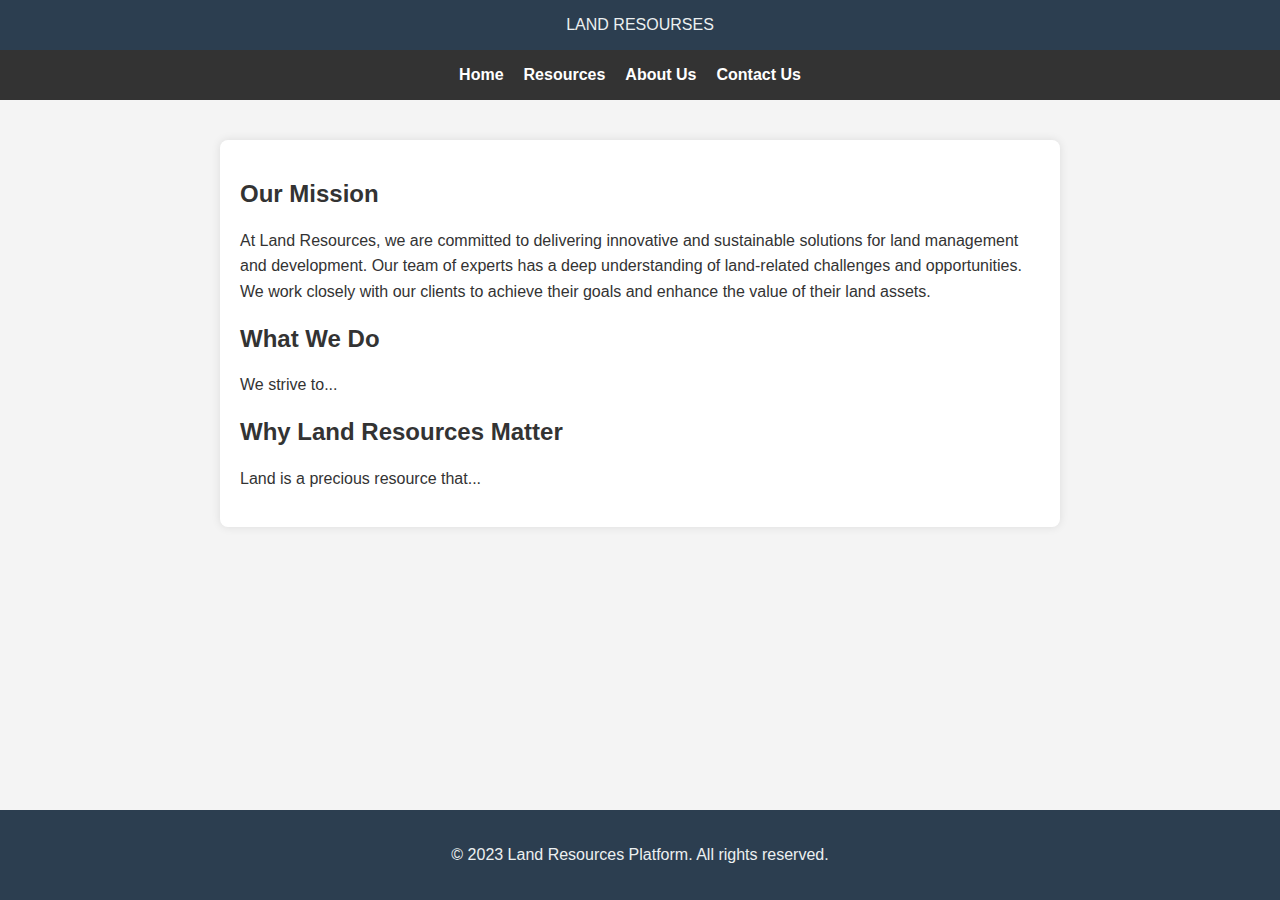
<file: aboutus.html>
<!DOCTYPE html>
<html lang="en">
<head>
    <meta charset="UTF-8">
    <meta name="viewport" content="width=device-width, initial-scale=1.0">
    <title>Land Resources</title>
    <link href="style.css"  rel="stylesheet">
    
</head>
<body>
   <header>LAND RESOURSES</header>

   

    <nav>
        <ul>
            <li><a href="index.html">Home</a></li>
            
            <li><a href="resources.html">Resources</a></li>
            <li><a href="aboutus.html">About Us</a></li>
            <li><a href="contact us.html">Contact Us</a></li>
        </ul>
    </nav>
<html lang="en">
<head>
    <meta charset="UTF-8">
    <meta name="viewport" content="width=device-width, initial-scale=1.0">
    <title>About Us - Land Resources</title>
    <style>
        body {
            font-family: 'Arial', sans-serif;
            background-color: #f4f4f4;
            color: #333;
            margin: 0;
            padding: 0;
            background-image: url("https://www.landcareresearch.co.nz/uploads/public/Discover-Our-Research/Land/190327_-6089__FitMaxWzEyMDAsNjMwXQ.jpg");
            background-repeat: no-repeat;
            background-size: cover;
            
        }

        header {
            background-color: #2c3e50;
            color: #ecf0f1;
            text-align: center;
            padding: 1em 0;
        }

        section {
            max-width: 800px;
            margin: 40px auto;
            padding: 20px;
            background-color: #fff;
            border-radius: 8px;
            box-shadow: 0 0 10px rgba(0, 0, 0, 0.1);
        }

        h1 {
            color: #2c3e50;
        }

        p {
            line-height: 1.6;
        }

        footer {
            text-align: center;
            padding: 1em 0;
            background-color: #2c3e50;
            color: #ecf0f1;
        }
    </style>
</head>
<body>
    

    <section>
        <h2>Our Mission</h2>
        <p>At Land Resources, we are committed to delivering innovative and sustainable solutions for land management and development. Our team of experts has a deep understanding of land-related challenges and opportunities. We work closely with our clients to achieve their goals and enhance the value of their land assets.</p>

        <h2>What We Do</h2>
        <p>We strive to...</p>

        <h2>Why Land Resources Matter</h2>
        <p>Land is a precious resource that...</p>
    </section>

    <footer>
        <p>&copy; 2023 Land Resources Platform. All rights reserved.</p>
    </footer>
</body>
</html>
</file>
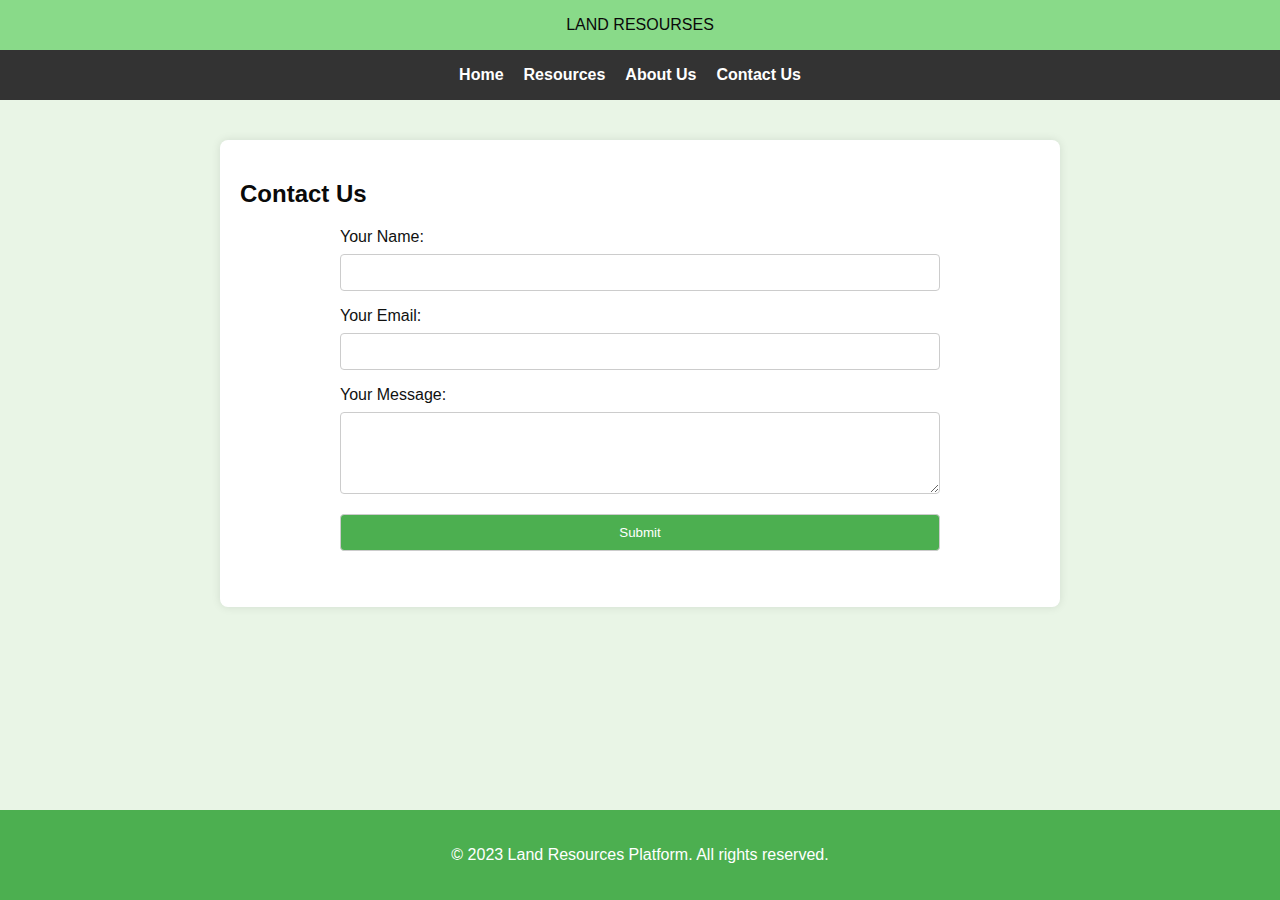
<file: contact us.html>
<!DOCTYPE html>
<html lang="en">
<head>
    <meta charset="UTF-8">
    <meta name="viewport" content="width=device-width, initial-scale=1.0">
    <title>Land Resources</title>
    <link href="style.css"  rel="stylesheet">
    <script>
        function abc()
        {
            window.alert("congratulations");
        }
    </script>
   
</head>
<!DOCTYPE html>
<html lang="en">
<head>
    <meta charset="UTF-8">
    <meta name="viewport" content="width=device-width, initial-scale=1.0">
    <title>Land Resources</title>
    <link href="style.css"  rel="stylesheet">
    
</head>
<body>
   <header>LAND RESOURSES</header>

   

    <nav>
        <ul>
            <li><a href="index.html">Home</a></li>
            
            <li><a href="resources.html">Resources</a></li>
            <li><a href="aboutus.html">About Us</a></li>
            <li><a href="contact us.html">Contact Us</a></li>
        </ul>
    </nav>

<head>
    <meta charset="UTF-8">
    <meta name="viewport" content="width=device-width, initial-scale=1.0">
    <title> Land Resources</title>
    <style>
        body {
            font-family: 'Arial', sans-serif;
            background-color: #e9f5e6;
            color: #333;
            margin: 0;
            padding: 0;
            background-image: url("https://wallpapercave.com/wp/wp9180806.jpg");
            background-size: cover;
            background-repeat: no-repeat;
        }

        header {
            background-color: #89da89;
            color: #0a0909;
            text-align: center;
            padding: 1em 0;
        }

        section {
            max-width: 800px;
            margin: 40px auto;
            padding: 20px;
            background-color: #fff;
            border-radius: 8px;
            box-shadow: 0 0 10px rgba(0, 0, 0, 0.1);
        }

        h1, h2 {
            color: #0a0a0a;
        }

        p {
            line-height: 1.6;
        }

        footer {
            text-align: center;
            padding: 1em 0;
            background-color: #4CAF50;
            color: #fff;
        }

        form {
            max-width: 600px;
            margin: 20px auto;
        }

        label {
            display: block;
            margin-bottom: 8px;
            color: #101110;
        }

        input, textarea {
            width: 100%;
            padding: 10px;
            margin-bottom: 16px;
            border: 1px solid #ccc;
            border-radius: 4px;
            box-sizing: border-box;
        }

        input[type="submit"] {
            background-color: #4CAF50;
            color: #fff;
            cursor: pointer;
        }

        input[type="submit"]:hover {
            background-color: #45a049;
        }
    </style>
</head>
<body>
    

    

    <section>
        <h2>Contact Us</h2>
        <form>
            <label for="name">Your Name:</label>
            <input type="text" id="name" name="name" required>

            <label for="email">Your Email:</label>
            <input type="email" id="email" name="email" required>

            <label for="message">Your Message:</label>
            <textarea id="message" name="message" rows="4" required></textarea>

            <input type="submit" onclick="abc()">
        </form>
    </section>

    <footer>
        <p>&copy; 2023 Land Resources Platform. All rights reserved.</p>
    </footer>
</body>
</html>
</file>
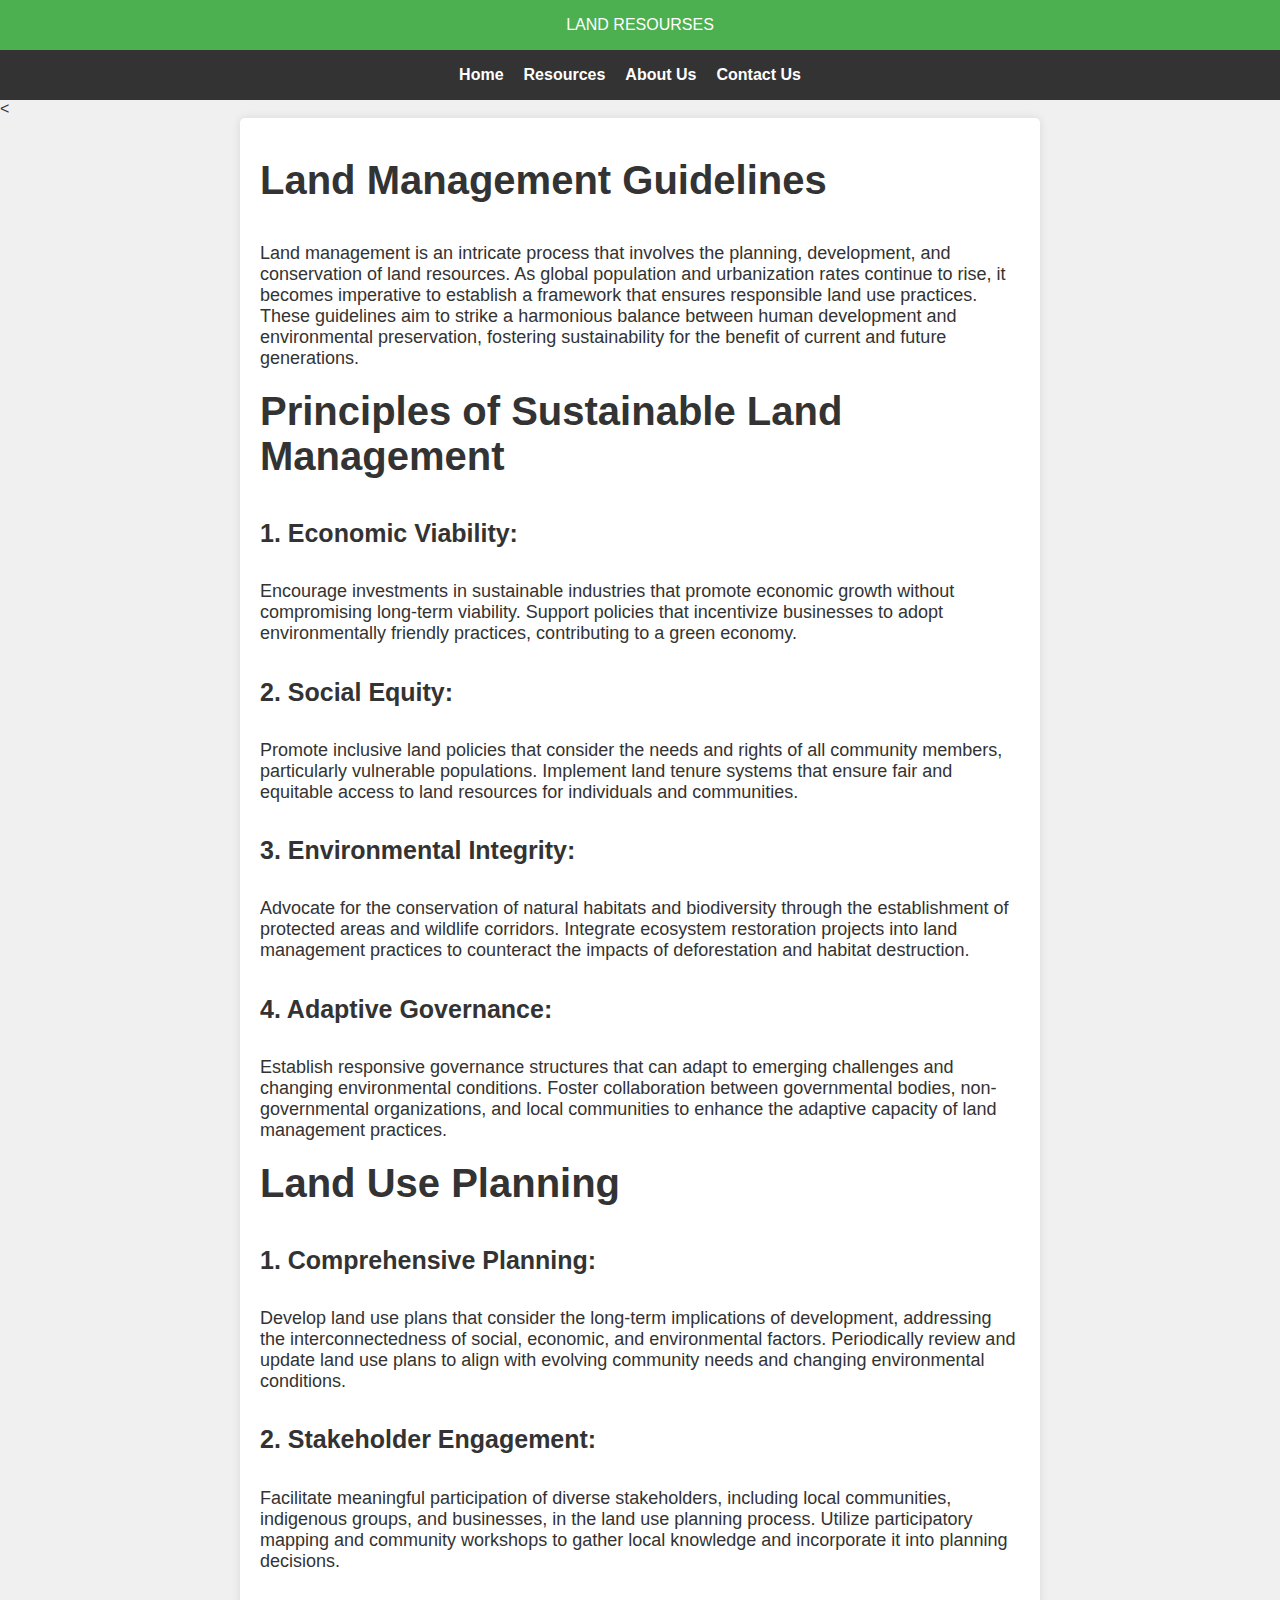
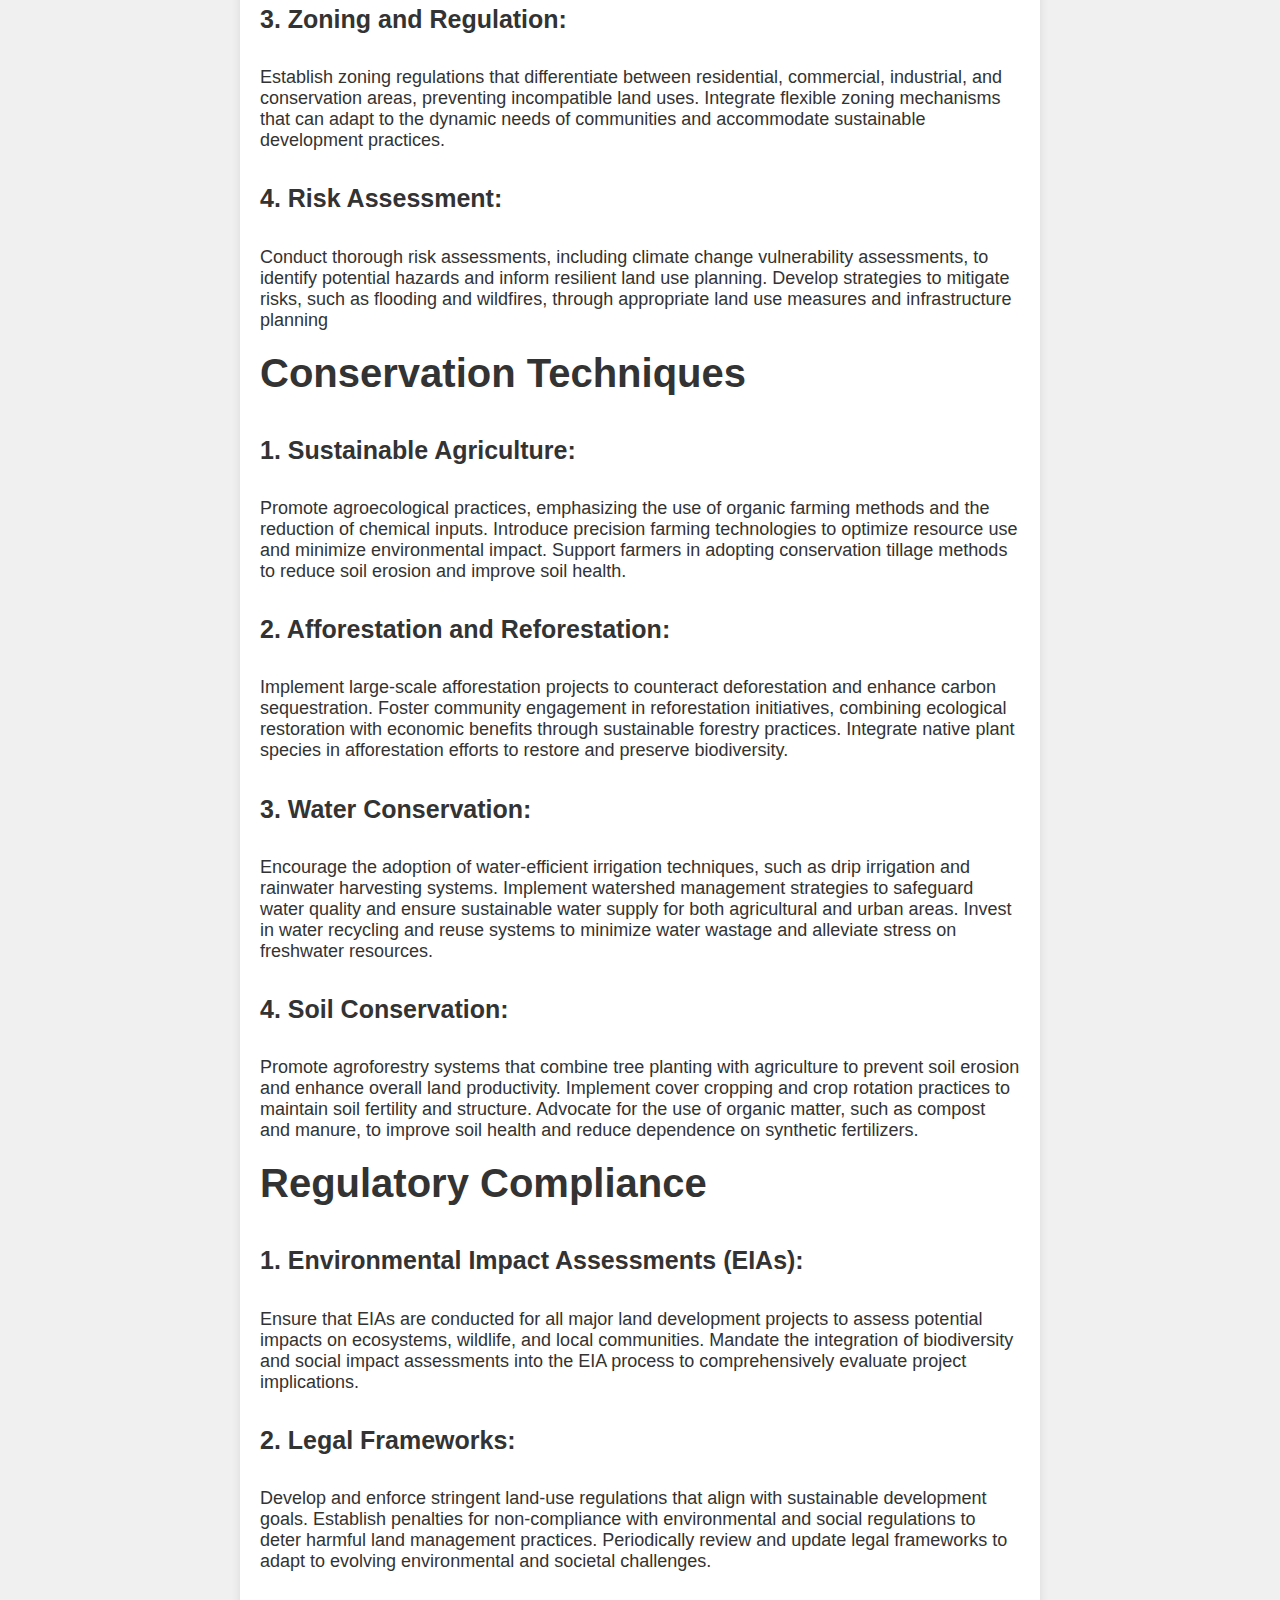
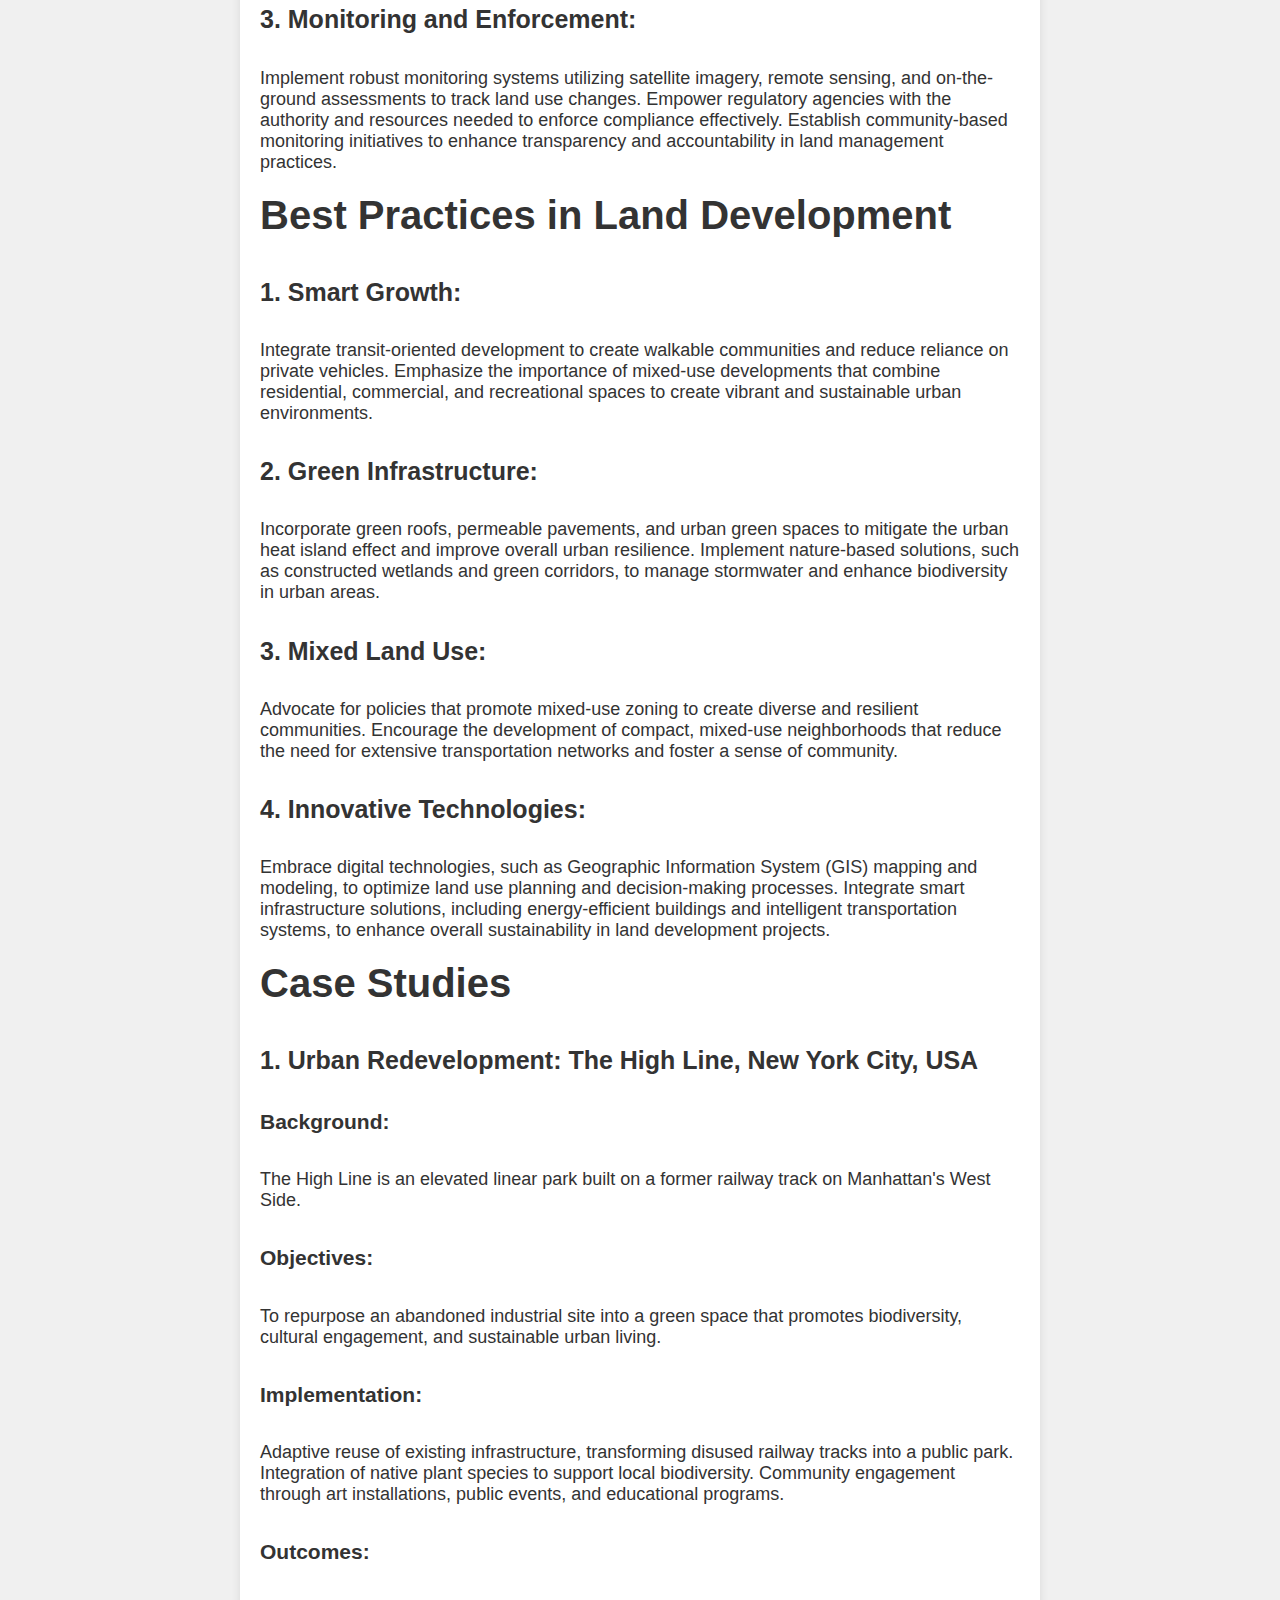
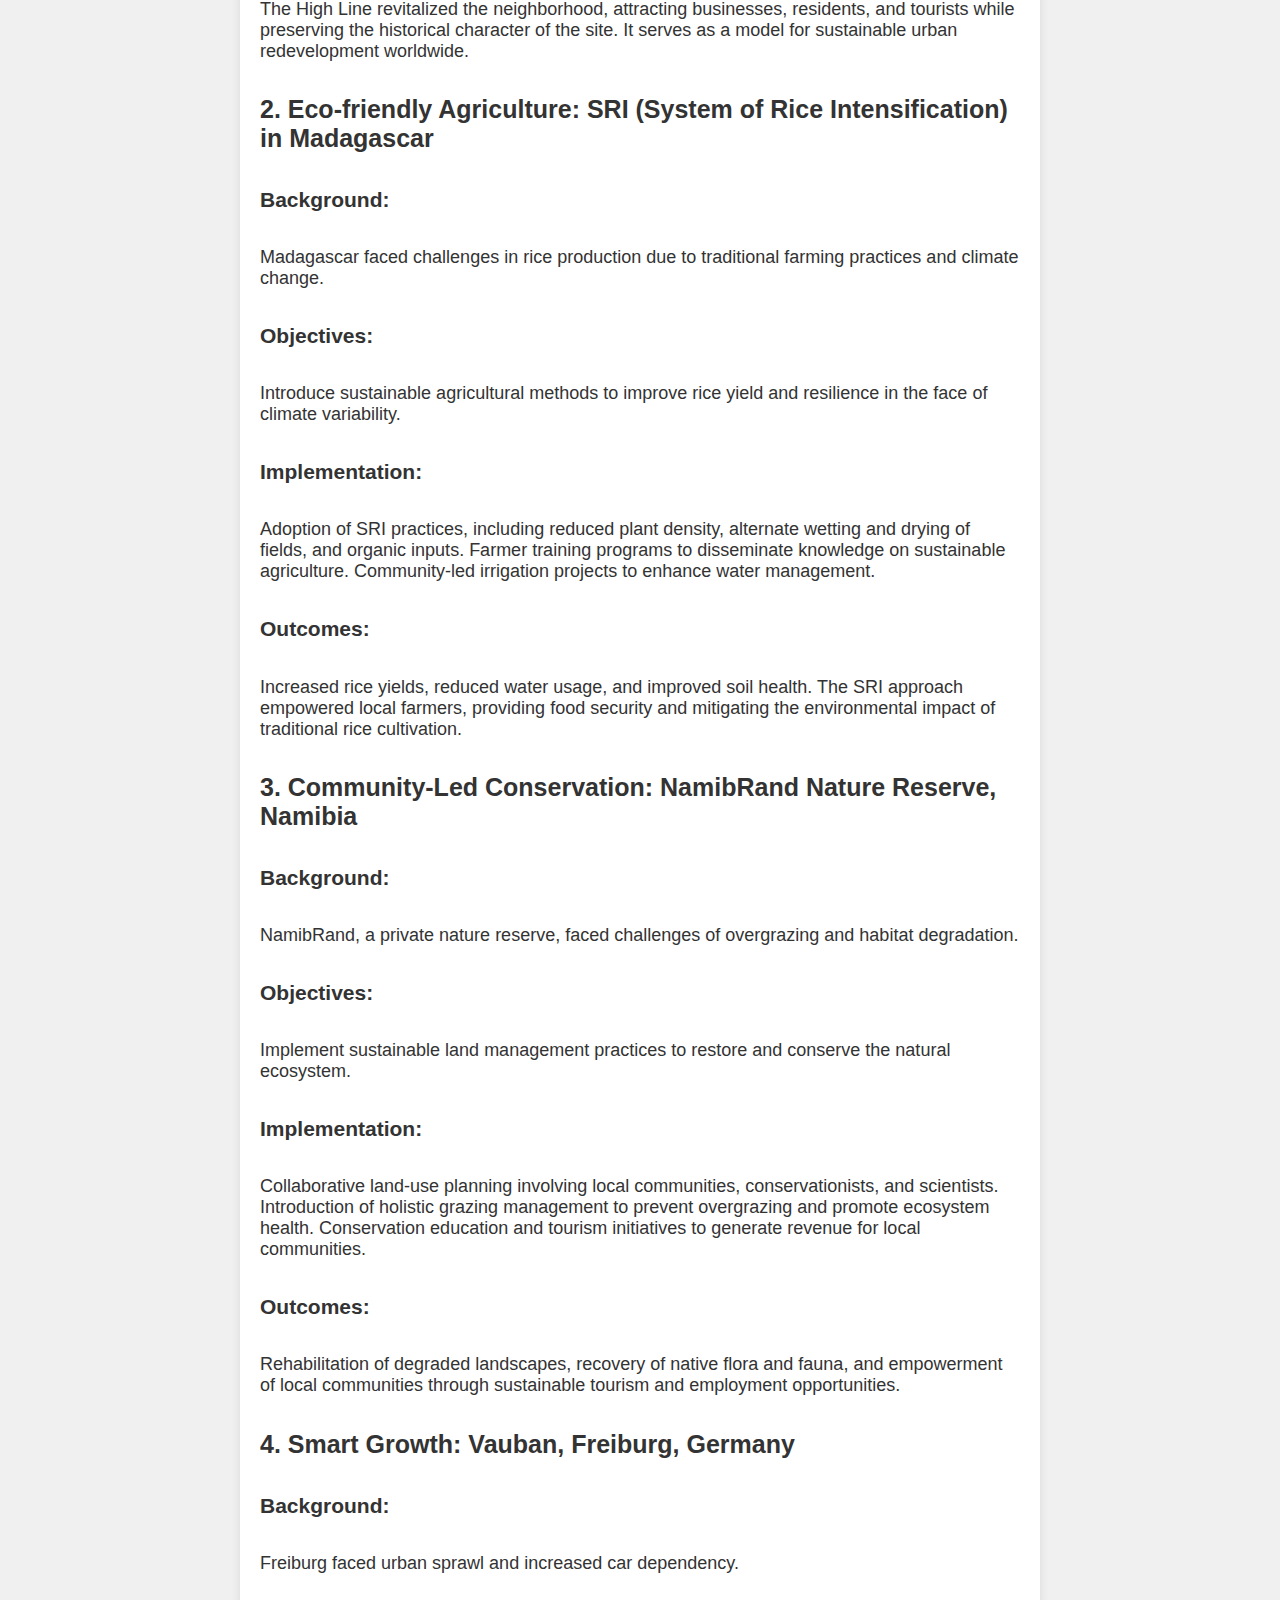
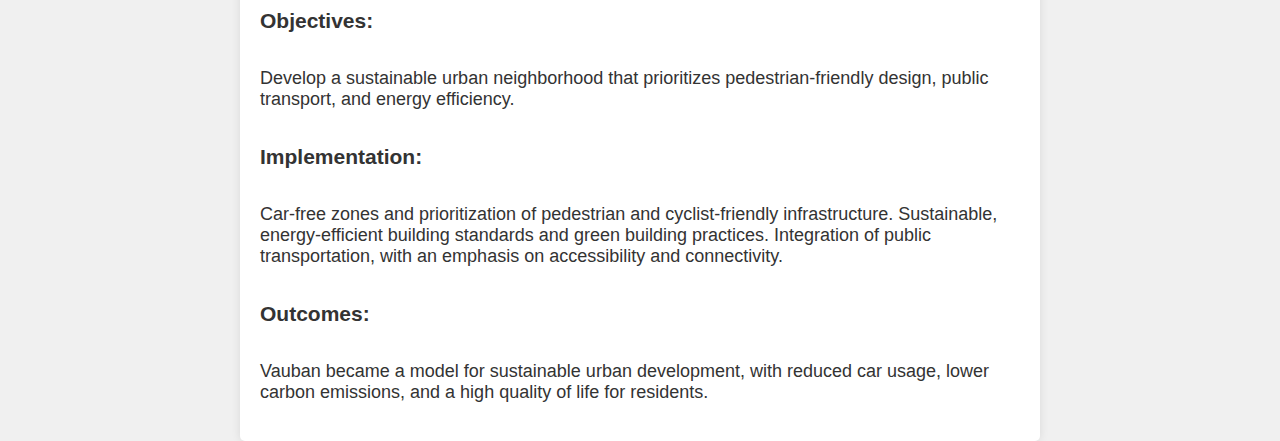
<file: resource1.html>
<!DOCTYPE html>
<html lang="en">
<head>
    <meta charset="UTF-8">
    <meta name="viewport" content="width=device-width, initial-scale=1.0">
    <title>Resource 1: Land Management Guidelines</title>
    <style>
        * {
            box-sizing: border-box;
        }
        body {
            font-family: Arial, sans-serif;
            margin: 0;
            padding: 0;
            background-color: #f0f0f0;
            
        }
        .container {
            text-align: center;
        }
        .navbar {
            background-color: #4CAF50;
            color: #fff;
            padding: 15px;
        }
        .logo {
            font-size: 24px;
            font-weight: bold;
        }
        .menu {
            list-style: none;
            padding: 0;
            display: flex;
            justify-content: center;
            margin-top: 10px;

        }
        .menu li {
            margin: 0 15px;
        }
        .container-1 {
            font-family: Arial, sans-serif;
            margin: 0 auto;
            padding: 20px;
            background-color: #fff;
            border-radius: 5px;
            box-shadow: 0 0 10px rgba(0, 0, 0, 0.1);
            max-width: 800px;
            text-align: left;
        }
        h2 {
            font-size: 25px;
        }
        h3 {
            font-size: 40px;
            margin-top: 20px;
        }
        h4 {
            font-size: 25px;
        }
        h5 {
            font-size: 21px;
        }
        p {
            display: block;
            margin-block-start: 1em;
            margin-block-end: 1em;
            margin-inline-start: 0px;
            margin-inline-end: 0px;
            text-align: left;
            font-size: 18px;
        }
        a {
            text-decoration: none;
            color: #00796b;
        }
        .images-container {
            display: flex;
            justify-content: flex-end;
            margin-top: 20px;
        }
        .images-container img {
            width: 150px;
            margin-left: 10px;
            border-radius: 5px;
        }
    </style>
</head>
<html lang="en">
<head>
    <meta charset="UTF-8">
    <meta name="viewport" content="width=device-width, initial-scale=1.0">
    <title>Land Resources</title>
    <link href="style.css"  rel="stylesheet">
    
</head>
<body>
   <header>LAND RESOURSES</header>

   

    <nav>
        <ul>
            <li><a href="index.html">Home</a></li>
            
            <li><a href="resources.html">Resources</a></li>
            <li><a href="aboutus.html">About Us</a></li>
            <li><a href="contact us.html">Contact Us</a></li>
        </ul>
    </nav>
        <
    
           

        <div class="container-1">
           
            
            <h3>Land Management Guidelines</h3>
            <p>
                Land management is an intricate process that involves the planning, development, and conservation of land resources. As global population and urbanization rates continue to rise, it becomes imperative to establish a framework that ensures responsible land use practices. These guidelines aim to strike a harmonious balance between human development and environmental preservation, fostering sustainability for the benefit of current and future generations.
            </p>

            <h3>Principles of Sustainable Land Management</h3>
            
                <h4>1. Economic Viability:</h4>

            <p>
                 Encourage investments in sustainable industries that promote economic growth without compromising long-term viability.
                 Support policies that incentivize businesses to adopt environmentally friendly practices, contributing to a green economy.
            </p>
                <h4>2. Social Equity:</h4>

            <p>Promote inclusive land policies that consider the needs and rights of all community members, particularly vulnerable populations.
Implement land tenure systems that ensure fair and equitable access to land resources for individuals and communities.
            </p>
                <h4>3. Environmental Integrity:</h4>

            <p>Advocate for the conservation of natural habitats and biodiversity through the establishment of protected areas and wildlife corridors.
Integrate ecosystem restoration projects into land management practices to counteract the impacts of deforestation and habitat destruction.
                </p>
                <h4>4. Adaptive Governance:</h4>

            <p>Establish responsive governance structures that can adapt to emerging challenges and changing environmental conditions.
Foster collaboration between governmental bodies, non-governmental organizations, and local communities to enhance the adaptive capacity of land management practices.
            </p>

            <h3>Land Use Planning</h3>
            <h4>1. Comprehensive Planning:</h4>

<p>Develop land use plans that consider the long-term implications of development, addressing the interconnectedness of social, economic, and environmental factors.
Periodically review and update land use plans to align with evolving community needs and changing environmental conditions.
</p>
            <h4>2. Stakeholder Engagement:</h4>

<p>Facilitate meaningful participation of diverse stakeholders, including local communities, indigenous groups, and businesses, in the land use planning process.
Utilize participatory mapping and community workshops to gather local knowledge and incorporate it into planning decisions.</p>
<h4>3. Zoning and Regulation:</h4>

<p>Establish zoning regulations that differentiate between residential, commercial, industrial, and conservation areas, preventing incompatible land uses.
Integrate flexible zoning mechanisms that can adapt to the dynamic needs of communities and accommodate sustainable development practices.</p>
<h4>4. Risk Assessment:</h4>

<p>Conduct thorough risk assessments, including climate change vulnerability assessments, to identify potential hazards and inform resilient land use planning.
Develop strategies to mitigate risks, such as flooding and wildfires, through appropriate land use measures and infrastructure planning
</p>
            <h3>Conservation Techniques</h3>
            
<h4>1. Sustainable Agriculture:</h4>

<p>Promote agroecological practices, emphasizing the use of organic farming methods and the reduction of chemical inputs.
Introduce precision farming technologies to optimize resource use and minimize environmental impact.
Support farmers in adopting conservation tillage methods to reduce soil erosion and improve soil health.</p>
<h4>2. Afforestation and Reforestation:</h4>

<p>Implement large-scale afforestation projects to counteract deforestation and enhance carbon sequestration.
Foster community engagement in reforestation initiatives, combining ecological restoration with economic benefits through sustainable forestry practices.
Integrate native plant species in afforestation efforts to restore and preserve biodiversity.</p>
<h4>3. Water Conservation:</h4>

<p>Encourage the adoption of water-efficient irrigation techniques, such as drip irrigation and rainwater harvesting systems.
Implement watershed management strategies to safeguard water quality and ensure sustainable water supply for both agricultural and urban areas.
Invest in water recycling and reuse systems to minimize water wastage and alleviate stress on freshwater resources.</p>
<h4>4. Soil Conservation:</h4>

<p>Promote agroforestry systems that combine tree planting with agriculture to prevent soil erosion and enhance overall land productivity.
Implement cover cropping and crop rotation practices to maintain soil fertility and structure.
Advocate for the use of organic matter, such as compost and manure, to improve soil health and reduce dependence on synthetic fertilizers.</p>

            <h3>Regulatory Compliance</h3>
            <h4>1. Environmental Impact Assessments (EIAs):</h4>

<p>Ensure that EIAs are conducted for all major land development projects to assess potential impacts on ecosystems, wildlife, and local communities.
Mandate the integration of biodiversity and social impact assessments into the EIA process to comprehensively evaluate project implications.</p>
<h4>2. Legal Frameworks:</h4>

<p>Develop and enforce stringent land-use regulations that align with sustainable development goals.
Establish penalties for non-compliance with environmental and social regulations to deter harmful land management practices.
Periodically review and update legal frameworks to adapt to evolving environmental and societal challenges.</p>
<h4>3. Monitoring and Enforcement:</h4>

<p>Implement robust monitoring systems utilizing satellite imagery, remote sensing, and on-the-ground assessments to track land use changes.
Empower regulatory agencies with the authority and resources needed to enforce compliance effectively.
Establish community-based monitoring initiatives to enhance transparency and accountability in land management practices.</p>

            <h3>Best Practices in Land Development</h3>
            <h4>1. Smart Growth:</h4>

<p>Integrate transit-oriented development to create walkable communities and reduce reliance on private vehicles.
Emphasize the importance of mixed-use developments that combine residential, commercial, and recreational spaces to create vibrant and sustainable urban environments.</p>
<h4>2. Green Infrastructure:</h4>

<p>Incorporate green roofs, permeable pavements, and urban green spaces to mitigate the urban heat island effect and improve overall urban resilience.
Implement nature-based solutions, such as constructed wetlands and green corridors, to manage stormwater and enhance biodiversity in urban areas.</p>
<h4>3. Mixed Land Use:</h4>

<p>Advocate for policies that promote mixed-use zoning to create diverse and resilient communities.
Encourage the development of compact, mixed-use neighborhoods that reduce the need for extensive transportation networks and foster a sense of community.</p>
<h4>4. Innovative Technologies:</h4>

<p>Embrace digital technologies, such as Geographic Information System (GIS) mapping and modeling, to optimize land use planning and decision-making processes.
Integrate smart infrastructure solutions, including energy-efficient buildings and intelligent transportation systems, to enhance overall sustainability in land development projects.</p>
            <h3>Case Studies</h3>
            <h4>1. Urban Redevelopment: The High Line, New York City, USA</h4>

<h5>Background:</h5>
<p> The High Line is an elevated linear park built on a former railway track on Manhattan's West Side.</p>
<h5>Objectives:</h5> <p>To repurpose an abandoned industrial site into a green space that promotes biodiversity, cultural engagement, and sustainable urban living.</p>

<h5>Implementation:</h5>
<p>Adaptive reuse of existing infrastructure, transforming disused railway tracks into a public park.
Integration of native plant species to support local biodiversity.
Community engagement through art installations, public events, and educational programs.</p>
<h5>Outcomes:</h5> <p>The High Line revitalized the neighborhood, attracting businesses, residents, and tourists while preserving the historical character of the site. It serves as a model for sustainable urban redevelopment worldwide.</p>
<h4>2. Eco-friendly Agriculture: SRI (System of Rice Intensification) in Madagascar</h4>

<h5>Background:</h5> <p>Madagascar faced challenges in rice production due to traditional farming practices and climate change.</p>
<h5>Objectives:</h5> <p>Introduce sustainable agricultural methods to improve rice yield and resilience in the face of climate variability.</p>
<h5>Implementation:</h5>
<p>Adoption of SRI practices, including reduced plant density, alternate wetting and drying of fields, and organic inputs.
Farmer training programs to disseminate knowledge on sustainable agriculture.
Community-led irrigation projects to enhance water management.</p>
<h5>Outcomes:</h5> <p>Increased rice yields, reduced water usage, and improved soil health. The SRI approach empowered local farmers, providing food security and mitigating the environmental impact of traditional rice cultivation.</p>
<h4>3. Community-Led Conservation: NamibRand Nature Reserve, Namibia</h4>

<h5>Background:</h5> <p>NamibRand, a private nature reserve, faced challenges of overgrazing and habitat degradation.</p>
<h5>Objectives:</h5> <p>Implement sustainable land management practices to restore and conserve the natural ecosystem.</p>
<h5>Implementation:</h5>
<p>Collaborative land-use planning involving local communities, conservationists, and scientists.
Introduction of holistic grazing management to prevent overgrazing and promote ecosystem health.
Conservation education and tourism initiatives to generate revenue for local communities.</p>
<h5>Outcomes:</h5> <p>Rehabilitation of degraded landscapes, recovery of native flora and fauna, and empowerment of local communities through sustainable tourism and employment opportunities.</p>
<h4>4. Smart Growth: Vauban, Freiburg, Germany</h4>

<h5>Background:</h5> <p>Freiburg faced urban sprawl and increased car dependency.</p>
<h5>Objectives:</h5> <p> Develop a sustainable urban neighborhood that prioritizes pedestrian-friendly design, public transport, and energy efficiency.</p>
<h5>Implementation:</h5>
<p>Car-free zones and prioritization of pedestrian and cyclist-friendly infrastructure.
Sustainable, energy-efficient building standards and green building practices.
Integration of public transportation, with an emphasis on accessibility and connectivity.</p>
<h5>Outcomes:</h5> <p>Vauban became a model for sustainable urban development, with reduced car usage, lower carbon emissions, and a high quality of life for residents.
</p>
            
    </div>
    
</body>
</html>
</file>
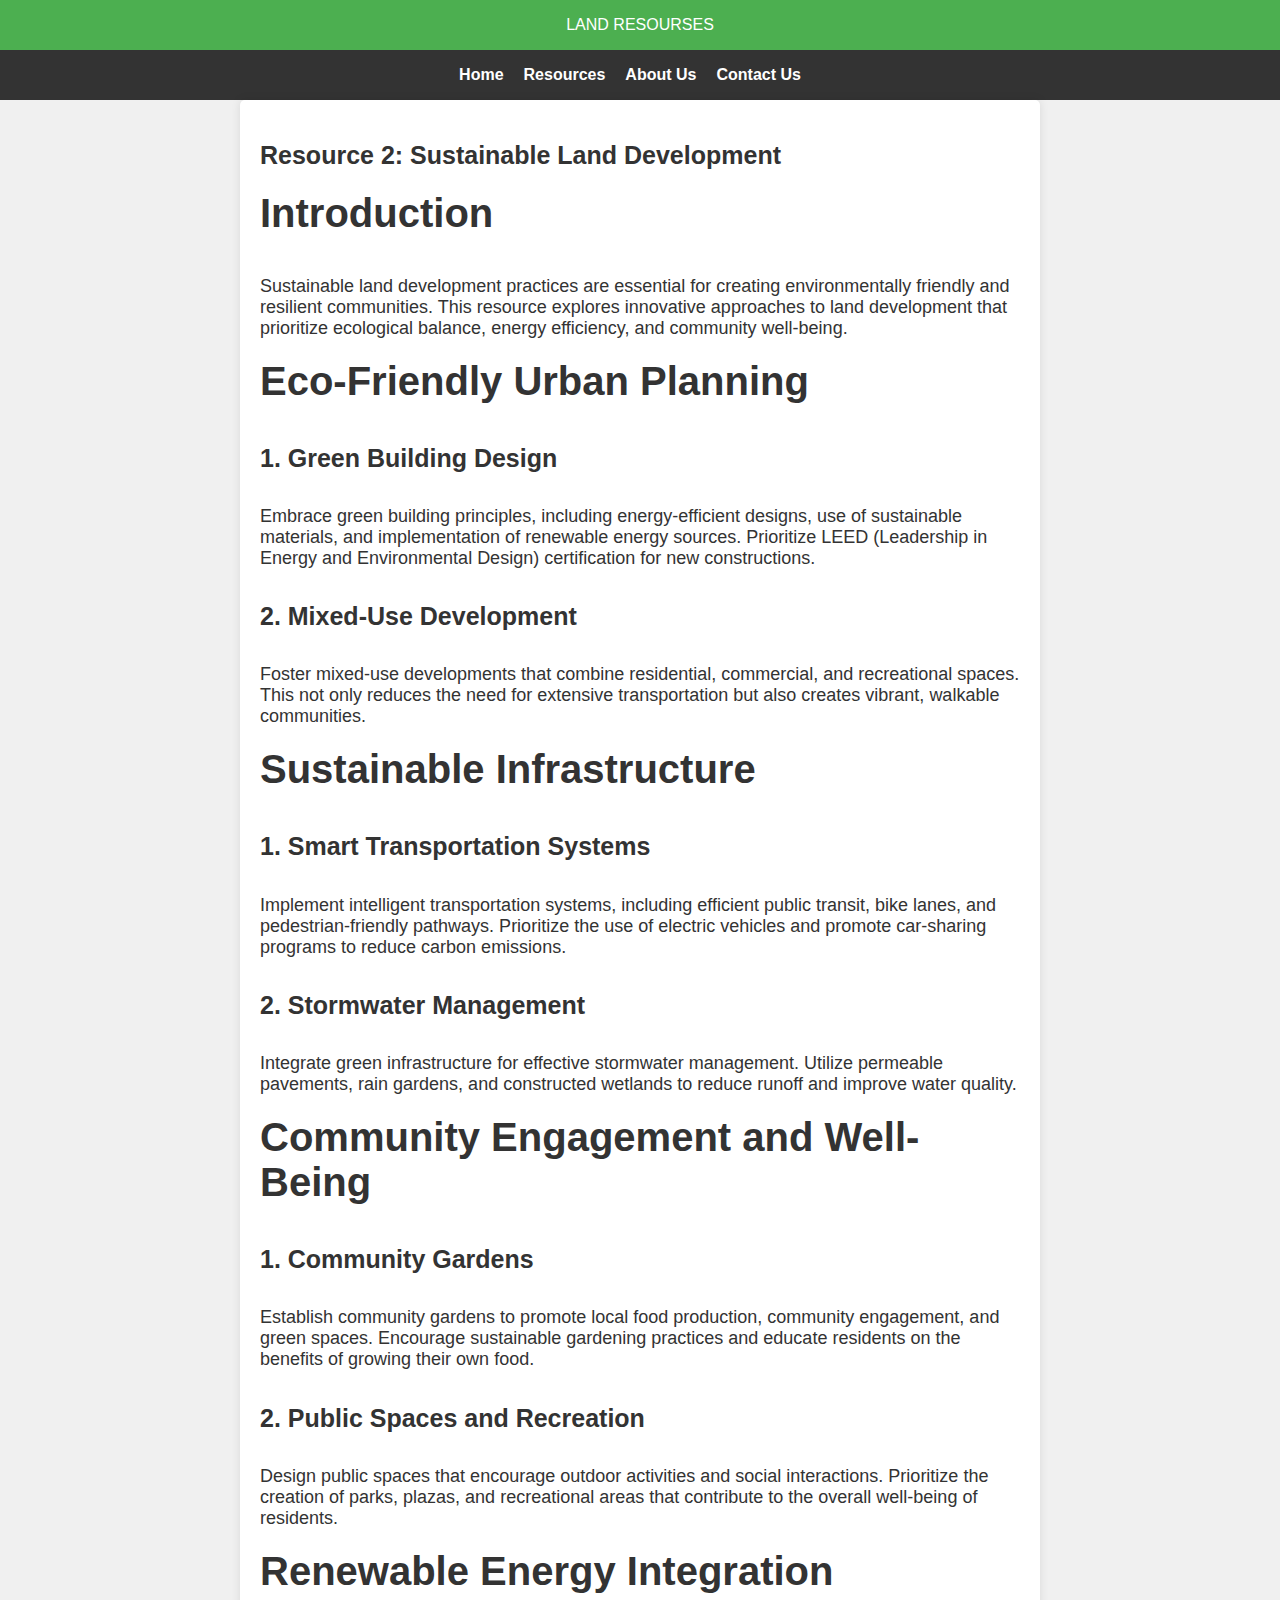
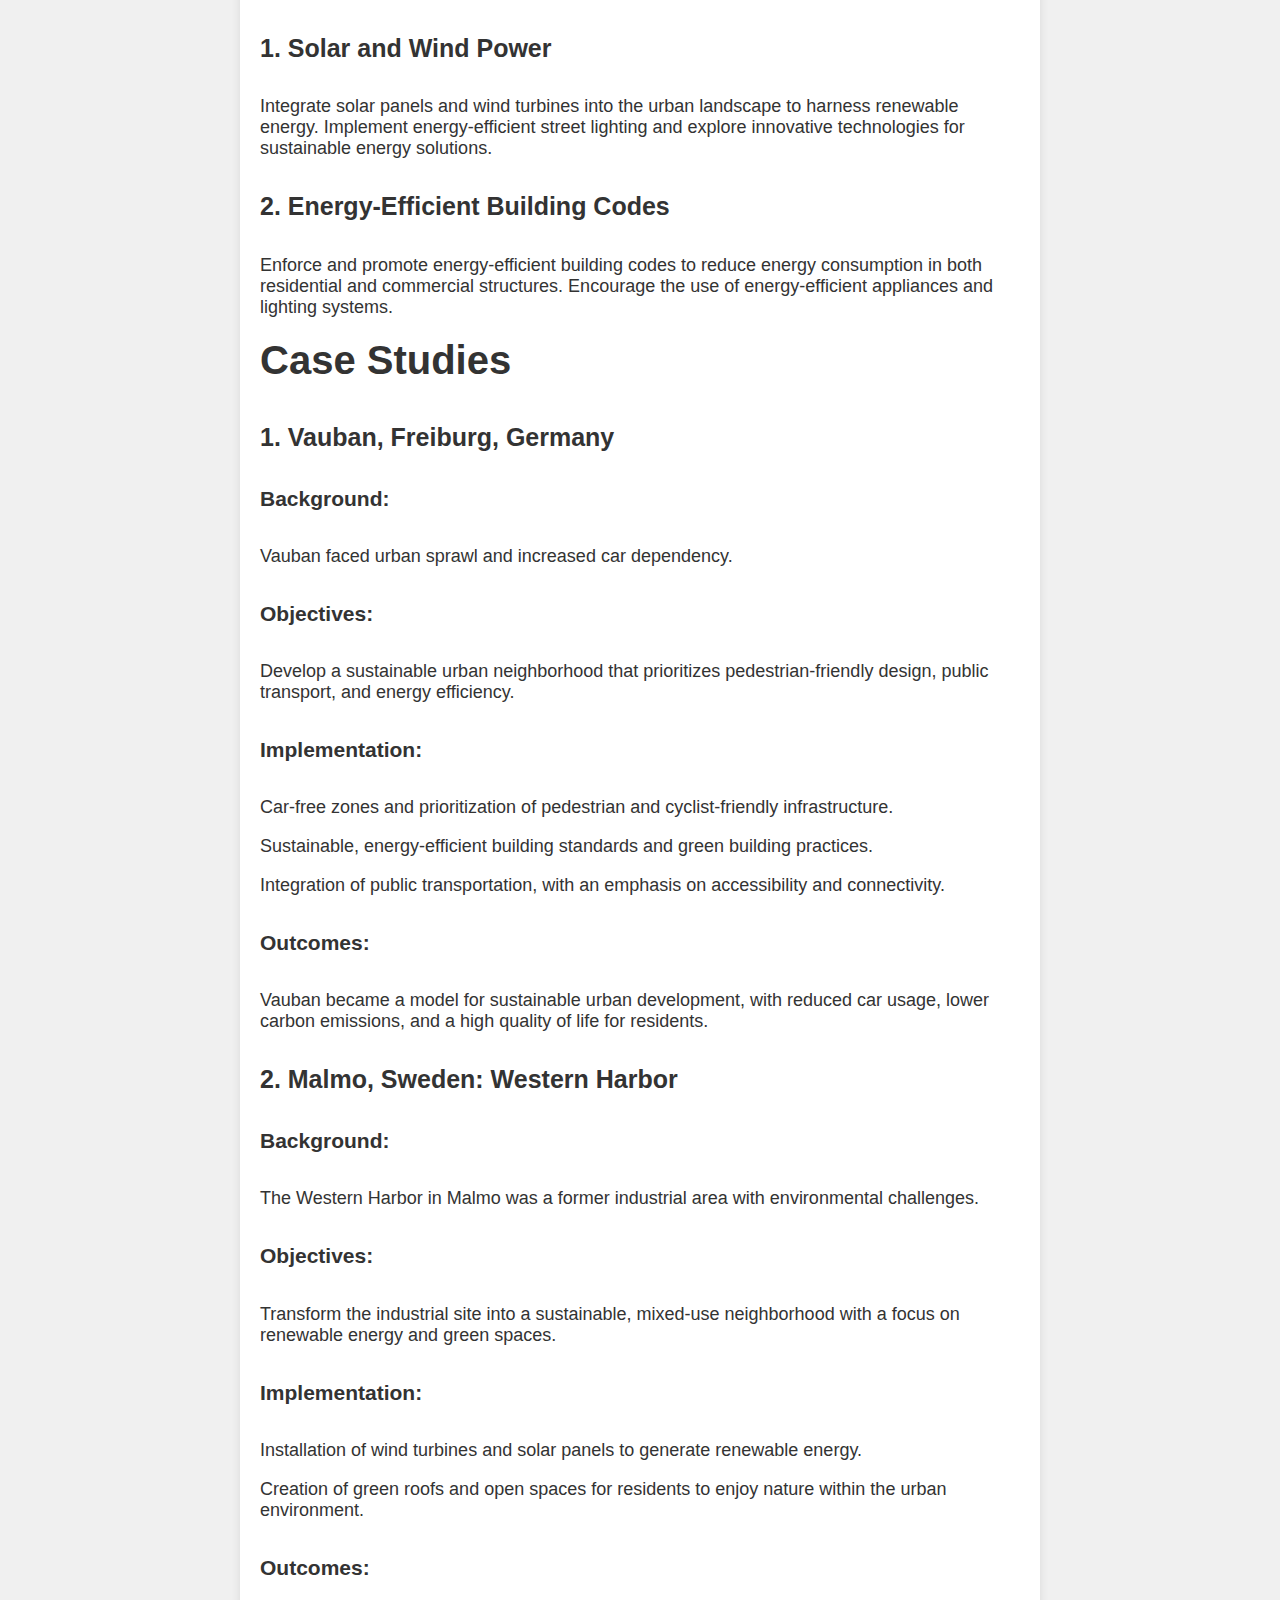
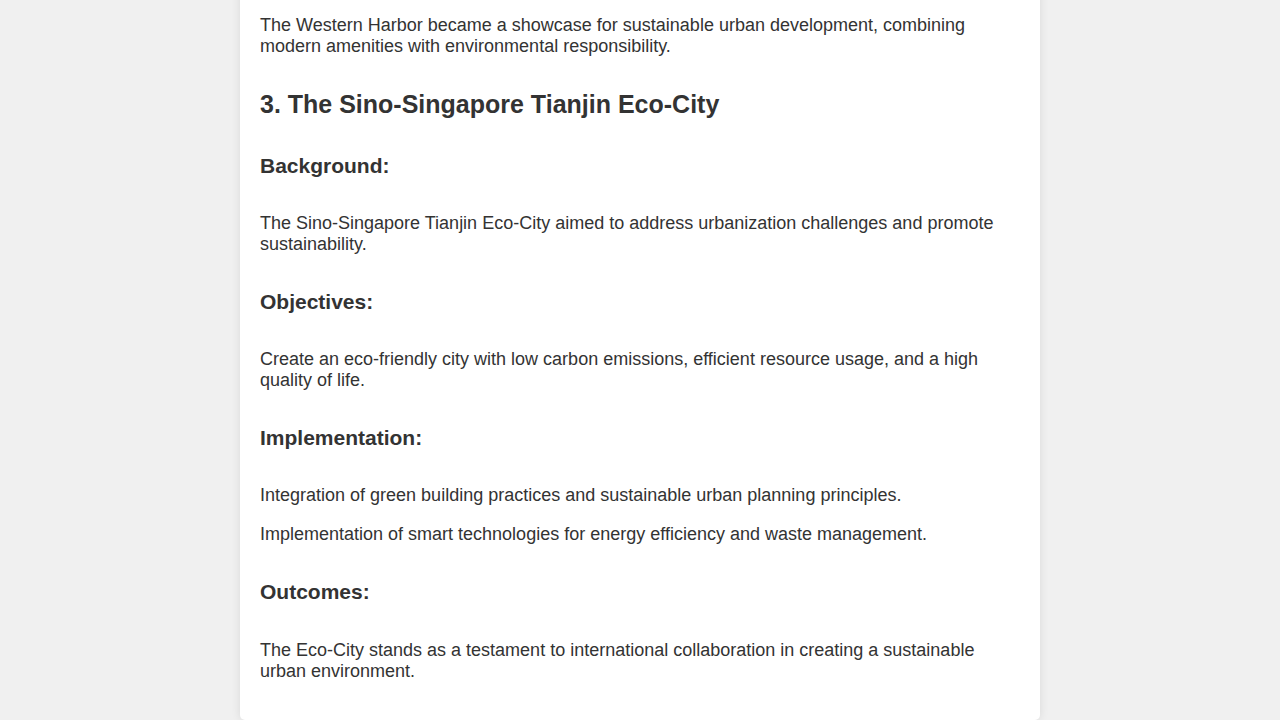
<file: resource2.html>
<!DOCTYPE html>
<html lang="en">
<head>
    <meta charset="UTF-8">
    <meta name="viewport" content="width=device-width, initial-scale=1.0">
    <title> Sustainable Land Development Practices</title>
    <style>
        * {
            box-sizing: border-box;
        }
        body {
            font-family: Arial, sans-serif;
            margin: 0;
            padding: 0;
            background-color: #f0f0f0;
        }
        .container {
            text-align: center;
        }
        .navbar {
            background-color: #4CAF50;
            color: #fff;
            padding: 15px;
        }
        .logo {
            font-size: 24px;
            font-weight: bold;
        }
        .menu {
            list-style: none;
            padding: 0;
            display: flex;
            justify-content: center;
            margin-top: 10px;
        }
        .menu li {
            margin: 0 15px;
        }
        .container-1 {
            font-family: Arial, sans-serif;
            margin: 0 auto;
            padding: 20px;
            background-color: #fff;
            border-radius: 5px;
            box-shadow: 0 0 10px rgba(0, 0, 0, 0.1);
            max-width: 800px;
            text-align: left;
        }
        h2 {
            font-size: 25px;
        }
        h3 {
            font-size: 40px;
            margin-top: 20px;
        }
        h4 {
            font-size: 25px;
        }
        h5 {
            font-size: 21px;
        }
        p {
            display: block;
            margin-block-start: 1em;
            margin-block-end: 1em;
            margin-inline-start: 0px;
            margin-inline-end: 0px;
            text-align: left;
            font-size: 18px;
        }
        a {
            text-decoration: none;
            color: #00796b;
        }
        .images-container {
            display: flex;
            justify-content: flex-end;
            margin-top: 20px;
        }
        .images-container img {
            width: 150px;
            margin-left: 10px;
            border-radius: 5px;
        }
    </style>
</head>
<body>
    <html lang="en">
<head>
    <meta charset="UTF-8">
    <meta name="viewport" content="width=device-width, initial-scale=1.0">
    <title>Land Resources</title>
    <link href="style.css"  rel="stylesheet">
    
</head>
<body>
   <header>LAND RESOURSES</header>

   

    <nav>
        <ul>
            <li><a href="index.html">Home</a></li>
            
            <li><a href="resources.html">Resources</a></li>
            <li><a href="aboutus.html">About Us</a></li>
            <li><a href="contact us.html">Contact Us</a></li>
        </ul>
    </nav>

    <div class="container-1">
        <h2>Resource 2: Sustainable Land Development </h2>

        <h3>Introduction</h3>
        <p>
            Sustainable land development practices are essential for creating environmentally friendly and resilient communities. This resource explores innovative approaches to land development that prioritize ecological balance, energy efficiency, and community well-being.
        </p>

        <h3>Eco-Friendly Urban Planning</h3>
        <h4>1. Green Building Design</h4>
        <p>
            Embrace green building principles, including energy-efficient designs, use of sustainable materials, and implementation of renewable energy sources. Prioritize LEED (Leadership in Energy and Environmental Design) certification for new constructions.
        </p>
        <h4>2. Mixed-Use Development</h4>
        <p>
            Foster mixed-use developments that combine residential, commercial, and recreational spaces. This not only reduces the need for extensive transportation but also creates vibrant, walkable communities.
        </p>

        <h3>Sustainable Infrastructure</h3>
        <h4>1. Smart Transportation Systems</h4>
        <p>
            Implement intelligent transportation systems, including efficient public transit, bike lanes, and pedestrian-friendly pathways. Prioritize the use of electric vehicles and promote car-sharing programs to reduce carbon emissions.
        </p>
        <h4>2. Stormwater Management</h4>
        <p>
            Integrate green infrastructure for effective stormwater management. Utilize permeable pavements, rain gardens, and constructed wetlands to reduce runoff and improve water quality.
        </p>

        <h3>Community Engagement and Well-Being</h3>
        <h4>1. Community Gardens</h4>
        <p>
            Establish community gardens to promote local food production, community engagement, and green spaces. Encourage sustainable gardening practices and educate residents on the benefits of growing their own food.
        </p>
        <h4>2. Public Spaces and Recreation</h4>
        <p>
            Design public spaces that encourage outdoor activities and social interactions. Prioritize the creation of parks, plazas, and recreational areas that contribute to the overall well-being of residents.
        </p>

        <h3>Renewable Energy Integration</h3>
        <h4>1. Solar and Wind Power</h4>
        <p>
            Integrate solar panels and wind turbines into the urban landscape to harness renewable energy. Implement energy-efficient street lighting and explore innovative technologies for sustainable energy solutions.
        </p>
        <h4>2. Energy-Efficient Building Codes</h4>
        <p>
            Enforce and promote energy-efficient building codes to reduce energy consumption in both residential and commercial structures. Encourage the use of energy-efficient appliances and lighting systems.
        </p>

        <h3>Case Studies</h3>
        <h4>1. Vauban, Freiburg, Germany</h4>
        <h5>Background:</h5>
        <p>Vauban faced urban sprawl and increased car dependency.</p>
        <h5>Objectives:</h5>
        <p>Develop a sustainable urban neighborhood that prioritizes pedestrian-friendly design, public transport, and energy efficiency.</p>
        <h5>Implementation:</h5>
        <p>Car-free zones and prioritization of pedestrian and cyclist-friendly infrastructure.</p>
        <p>Sustainable, energy-efficient building standards and green building practices.</p>
        <p>Integration of public transportation, with an emphasis on accessibility and connectivity.</p>
        <h5>Outcomes:</h5>
        <p>Vauban became a model for sustainable urban development, with reduced car usage, lower carbon emissions, and a high quality of life for residents.</p>

        <h4>2. Malmo, Sweden: Western Harbor</h4>
        <h5>Background:</h5>
        <p>The Western Harbor in Malmo was a former industrial area with environmental challenges.</p>
        <h5>Objectives:</h5>
        <p>Transform the industrial site into a sustainable, mixed-use neighborhood with a focus on renewable energy and green spaces.</p>
        <h5>Implementation:</h5>
        <p>Installation of wind turbines and solar panels to generate renewable energy.</p>
        <p>Creation of green roofs and open spaces for residents to enjoy nature within the urban environment.</p>
        <h5>Outcomes:</h5>
        <p>The Western Harbor became a showcase for sustainable urban development, combining modern amenities with environmental responsibility.</p>

        <h4>3. The Sino-Singapore Tianjin Eco-City</h4>
        <h5>Background:</h5>
        <p>The Sino-Singapore Tianjin Eco-City aimed to address urbanization challenges and promote sustainability.</p>
        <h5>Objectives:</h5>
        <p>Create an eco-friendly city with low carbon emissions, efficient resource usage, and a high quality of life.</p>
        <h5>Implementation:</h5>
        <p>Integration of green building practices and sustainable urban planning principles.</p>
        <p>Implementation of smart technologies for energy efficiency and waste management.</p>
        <h5>Outcomes:</h5>
        <p>The Eco-City stands as a testament to international collaboration in creating a sustainable urban environment.</p>
    </div>
</body>
</html>
</file>
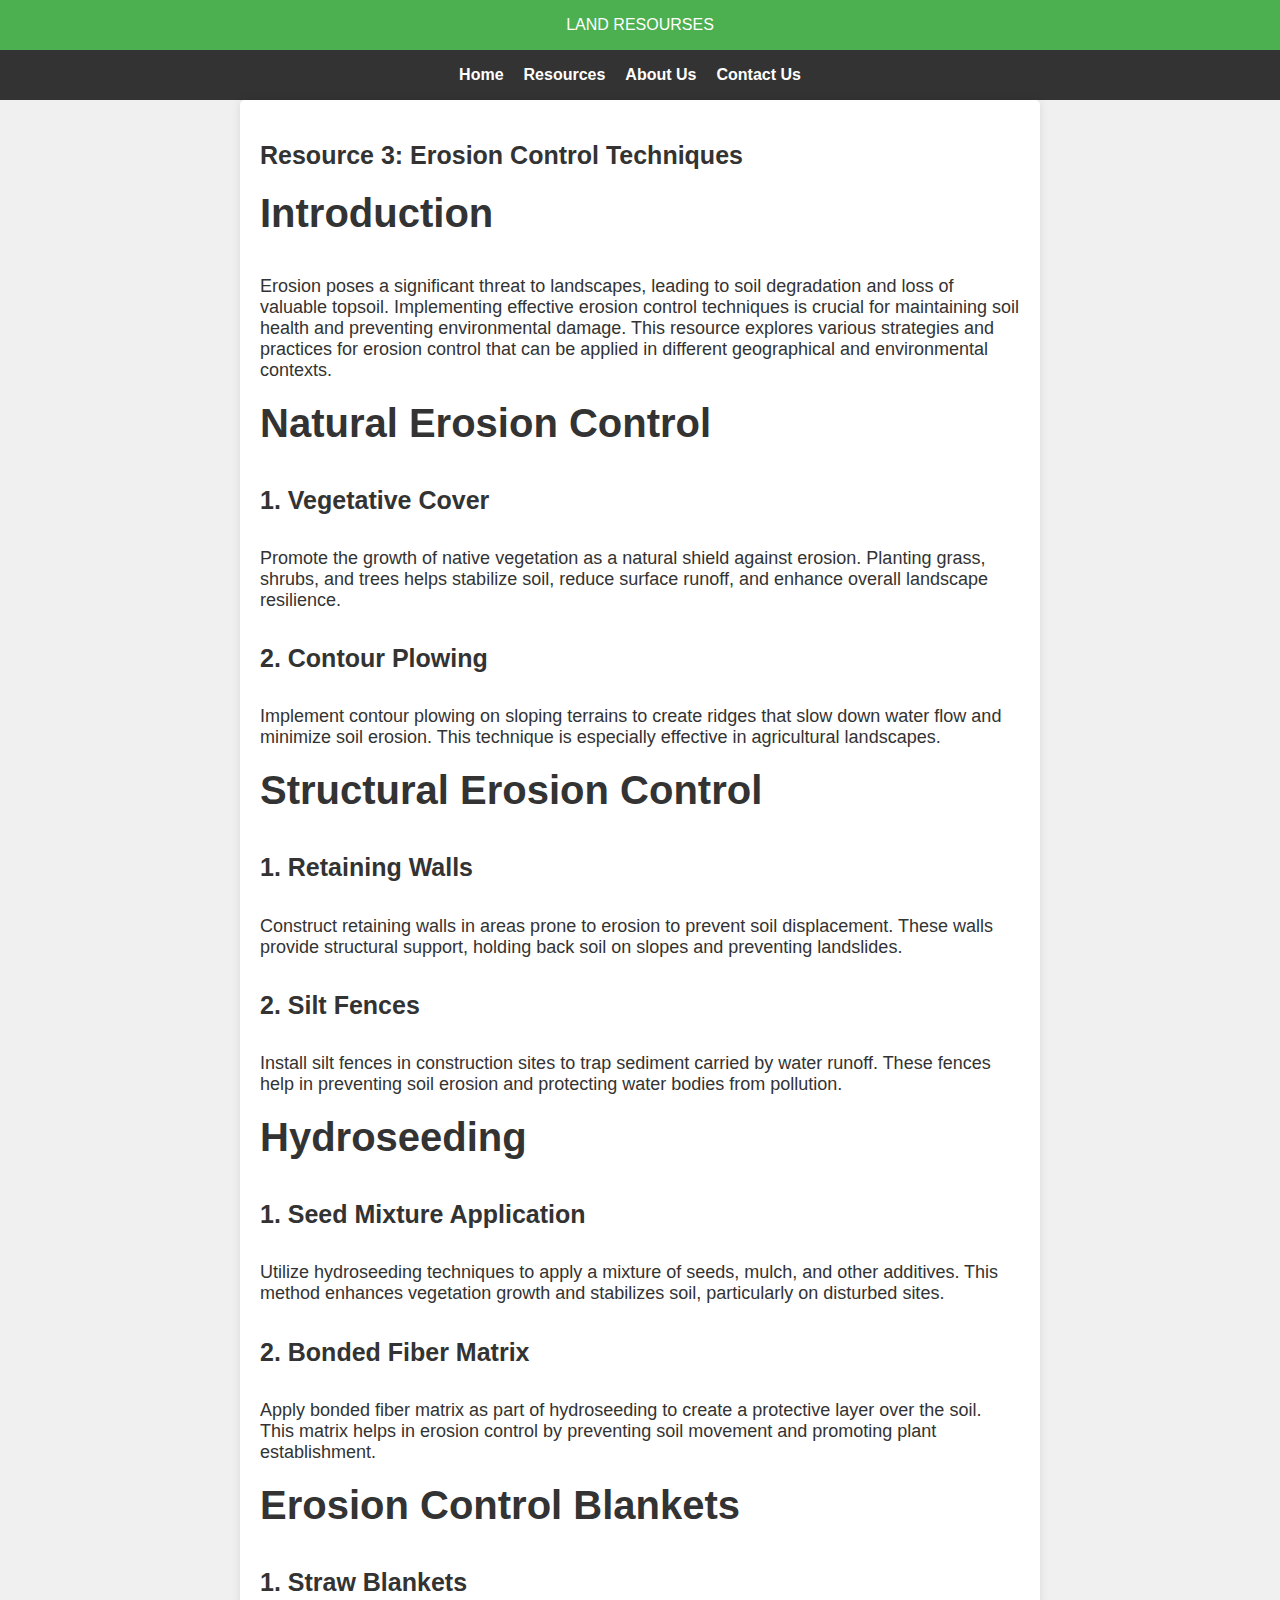
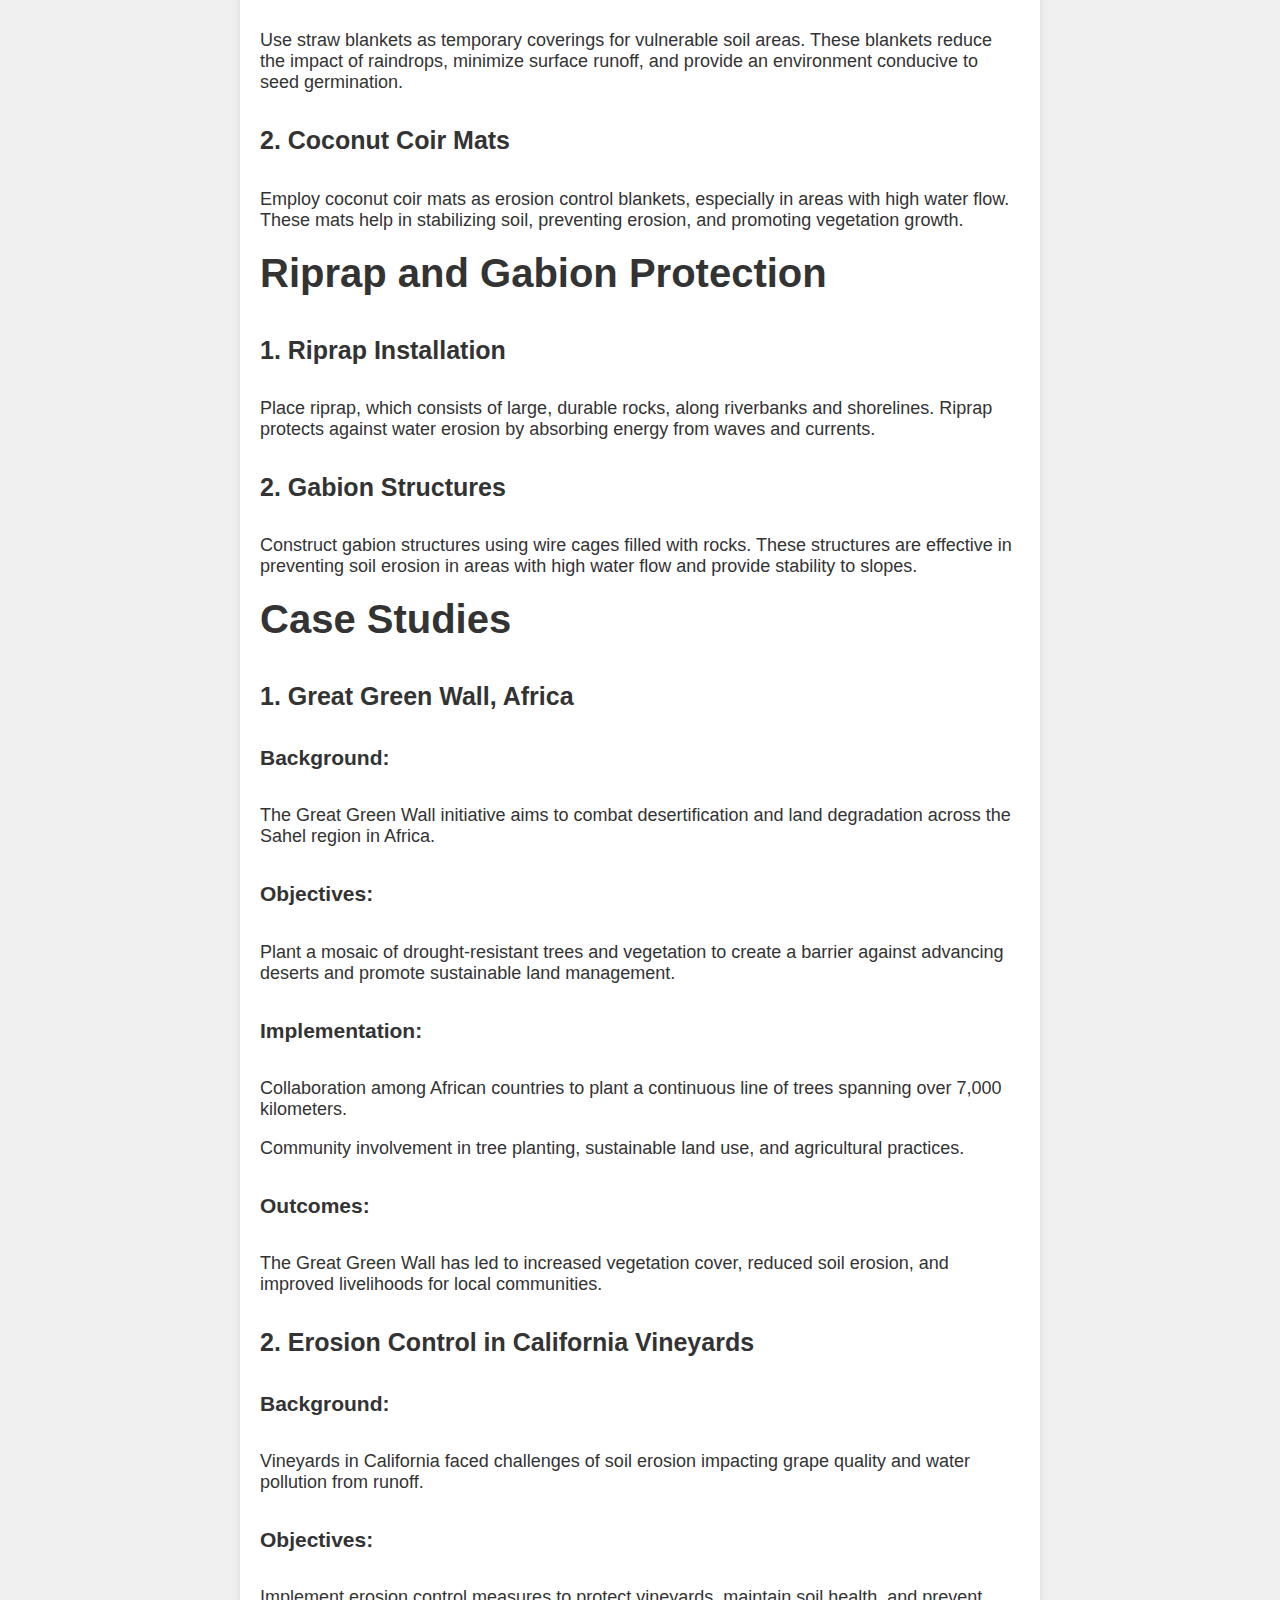
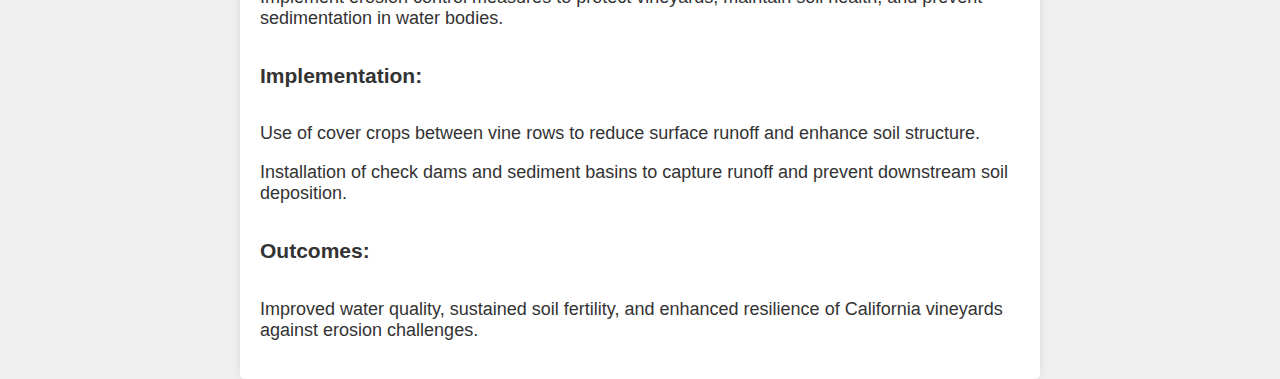
<file: resources3.html>
<!DOCTYPE html>
<html lang="en">
<head>
    <meta charset="UTF-8">
    <meta name="viewport" content="width=device-width, initial-scale=1.0">
    <title>Resource 3: Erosion Control Techniques</title>
    <style>
        * {
            box-sizing: border-box;
        }
        body {
            font-family: Arial, sans-serif;
            margin: 0;
            padding: 0;
            background-color: #f0f0f0;
        }
        .container {
            text-align: center;
        }
        .navbar {
            background-color: #4CAF50;
            color: #fff;
            padding: 15px;
        }
        .logo {
            font-size: 24px;
            font-weight: bold;
        }
        .menu {
            list-style: none;
            padding: 0;
            display: flex;
            justify-content: center;
            margin-top: 10px;
        }
        .menu li {
            margin: 0 15px;
        }
        .container-1 {
            font-family: Arial, sans-serif;
            margin: 0 auto;
            padding: 20px;
            background-color: #fff;
            border-radius: 5px;
            box-shadow: 0 0 10px rgba(0, 0, 0, 0.1);
            max-width: 800px;
            text-align: left;
        }
        h2 {
            font-size: 25px;
        }
        h3 {
            font-size: 40px;
            margin-top: 20px;
        }
        h4 {
            font-size: 25px;
        }
        h5 {
            font-size: 21px;
        }
        p {
            display: block;
            margin-block-start: 1em;
            margin-block-end: 1em;
            margin-inline-start: 0px;
            margin-inline-end: 0px;
            text-align: left;
            font-size: 18px;
        }
        a {
            text-decoration: none;
            color: #00796b;
        }
        .images-container {
            display: flex;
            justify-content: flex-end;
            margin-top: 20px;
        }
        .images-container img {
            width: 150px;
            margin-left: 10px;
            border-radius: 5px;
        }
    </style>
</head>
<body>
    <html lang="en">
        <head>
            <meta charset="UTF-8">
            <meta name="viewport" content="width=device-width, initial-scale=1.0">
            <title>Land Resources</title>
            <link href="style.css"  rel="stylesheet">
            
        </head>
        <body>
           <header>LAND RESOURSES</header>
        
           
        
            <nav>
                <ul>
                    <li><a href="index.html">Home</a></li>
                    
                    <li><a href="resources.html">Resources</a></li>
                    <li><a href="aboutus.html">About Us</a></li>
                    <li><a href="contact us.html">Contact Us</a></li>
                </ul>
            </nav>
    <div class="container-1">
        <h2>Resource 3: Erosion Control Techniques</h2>

        <h3>Introduction</h3>
        <p>
            Erosion poses a significant threat to landscapes, leading to soil degradation and loss of valuable topsoil. Implementing effective erosion control techniques is crucial for maintaining soil health and preventing environmental damage. This resource explores various strategies and practices for erosion control that can be applied in different geographical and environmental contexts.
        </p>

        <h3>Natural Erosion Control</h3>
        <h4>1. Vegetative Cover</h4>
        <p>
            Promote the growth of native vegetation as a natural shield against erosion. Planting grass, shrubs, and trees helps stabilize soil, reduce surface runoff, and enhance overall landscape resilience.
        </p>
        <h4>2. Contour Plowing</h4>
        <p>
            Implement contour plowing on sloping terrains to create ridges that slow down water flow and minimize soil erosion. This technique is especially effective in agricultural landscapes.
        </p>

        <h3>Structural Erosion Control</h3>
        <h4>1. Retaining Walls</h4>
        <p>
            Construct retaining walls in areas prone to erosion to prevent soil displacement. These walls provide structural support, holding back soil on slopes and preventing landslides.
        </p>
        <h4>2. Silt Fences</h4>
        <p>
            Install silt fences in construction sites to trap sediment carried by water runoff. These fences help in preventing soil erosion and protecting water bodies from pollution.
        </p>

        <h3>Hydroseeding</h3>
        <h4>1. Seed Mixture Application</h4>
        <p>
            Utilize hydroseeding techniques to apply a mixture of seeds, mulch, and other additives. This method enhances vegetation growth and stabilizes soil, particularly on disturbed sites.
        </p>
        <h4>2. Bonded Fiber Matrix</h4>
        <p>
            Apply bonded fiber matrix as part of hydroseeding to create a protective layer over the soil. This matrix helps in erosion control by preventing soil movement and promoting plant establishment.
        </p>

        <h3>Erosion Control Blankets</h3>
        <h4>1. Straw Blankets</h4>
        <p>
            Use straw blankets as temporary coverings for vulnerable soil areas. These blankets reduce the impact of raindrops, minimize surface runoff, and provide an environment conducive to seed germination.
        </p>
        <h4>2. Coconut Coir Mats</h4>
        <p>
            Employ coconut coir mats as erosion control blankets, especially in areas with high water flow. These mats help in stabilizing soil, preventing erosion, and promoting vegetation growth.
        </p>

        <h3>Riprap and Gabion Protection</h3>
        <h4>1. Riprap Installation</h4>
        <p>
            Place riprap, which consists of large, durable rocks, along riverbanks and shorelines. Riprap protects against water erosion by absorbing energy from waves and currents.
        </p>
        <h4>2. Gabion Structures</h4>
        <p>
            Construct gabion structures using wire cages filled with rocks. These structures are effective in preventing soil erosion in areas with high water flow and provide stability to slopes.
        </p>

        <h3>Case Studies</h3>
        <h4>1. Great Green Wall, Africa</h4>
        <h5>Background:</h5>
        <p>The Great Green Wall initiative aims to combat desertification and land degradation across the Sahel region in Africa.</p>
        <h5>Objectives:</h5>
        <p>Plant a mosaic of drought-resistant trees and vegetation to create a barrier against advancing deserts and promote sustainable land management.</p>
        <h5>Implementation:</h5>
        <p>Collaboration among African countries to plant a continuous line of trees spanning over 7,000 kilometers.</p>
        <p>Community involvement in tree planting, sustainable land use, and agricultural practices.</p>
        <h5>Outcomes:</h5>
        <p>The Great Green Wall has led to increased vegetation cover, reduced soil erosion, and improved livelihoods for local communities.</p>

        <h4>2. Erosion Control in California Vineyards</h4>
        <h5>Background:</h5>
        <p>Vineyards in California faced challenges of soil erosion impacting grape quality and water pollution from runoff.</p>
        <h5>Objectives:</h5>
        <p>Implement erosion control measures to protect vineyards, maintain soil health, and prevent sedimentation in water bodies.</p>
        <h5>Implementation:</h5>
        <p>Use of cover crops between vine rows to reduce surface runoff and enhance soil structure.</p>
        <p>Installation of check dams and sediment basins to capture runoff and prevent downstream soil deposition.</p>
        <h5>Outcomes:</h5>
        <p>Improved water quality, sustained soil fertility, and enhanced resilience of California vineyards against erosion challenges.</p>
    </div>
</body>
</html>
</file>
<file: style.css>
body {
    font-family: 'Arial', sans-serif;
    margin: 0;
    padding: 0;
    background-color: #f0f0f0;
    color: #333;
}

header {
    background-color: #4CAF50;
    color: #fff;
    text-align: center;
    padding: 1em 0;
}

nav {
    background-color: #333;
    padding: 1em;
}
nav ul {
    list-style-type: none;
    margin: 0;
    padding: 0;
    display: flex;
    justify-content: center;
}

nav li {
    margin-right: 20px;
}

nav a{
    color:#4CAF50;
}
nav a {
    text-decoration: none;
    color: #fff;
    font-weight: bold;
    font-size: 16px;
}


.home-section {
    text-align: center;
    padding: 2em;
    background-color: #fff;
}

.home-section h1 {
    font-size: 36px;
    color: #4CAF50;
}

.home-section p {
    font-size: 18px;
    line-height: 1.6;
    color: #666;
}

.home-section a {
    display: inline-block;
    padding: 10px 20px;
    background-color: #4CAF50;
    color: #fff;
    text-decoration: none;
    font-weight: bold;
    margin-top: 20px;
}

.home-image img {
    max-width: 100%;
    height: auto;
    margin-top: 30px;
}

.service-section {
    background-color: #f8f8f8;
    padding: 2em;
    text-align: center;
}

.service-card {
    background-color: #fff;
    padding: 20px;
    margin: 20px;
    border-radius: 8px;
    box-shadow: 0 0 10px rgba(0, 0, 0, 0.1);
}

.service-icon {
    font-size: 36px;
    margin-bottom: 10px;
    color: #4CAF50;
}

.service-title h4 {
    font-size: 24px;
    margin-bottom: 10px;
    color: #4CAF50;
}

.service-desc p {
    font-size: 16px;
    line-height: 1.6;
    color: #666;
}

.service-image img {
    max-width: 100%;
    height: auto;
    margin-top: 20px;
}

.about-section {
    background-color: #4CAF50;
    color: #fff;
    padding: 2em;
    text-align: center;
}

.contact-section {
    background-color: #f8f8f8;
    padding: 2em;
    text-align: center;
}

.contact-form input,
.contact-form textarea {
    width: 100%;
    margin-bottom: 20px;
    padding: 10px;
    border: 1px solid #ccc;
    border-radius: 4px;
}

.contact-form input[type="submit"] {
    background-color: #4CAF50;
    color: #fff;
    cursor: pointer;
}

footer {
    background-color: #333;
    color: #fff;
    text-align: center;
    padding: 1em 0;
    position: fixed;
    bottom: 0;
    width: 100%;
}
</file>
